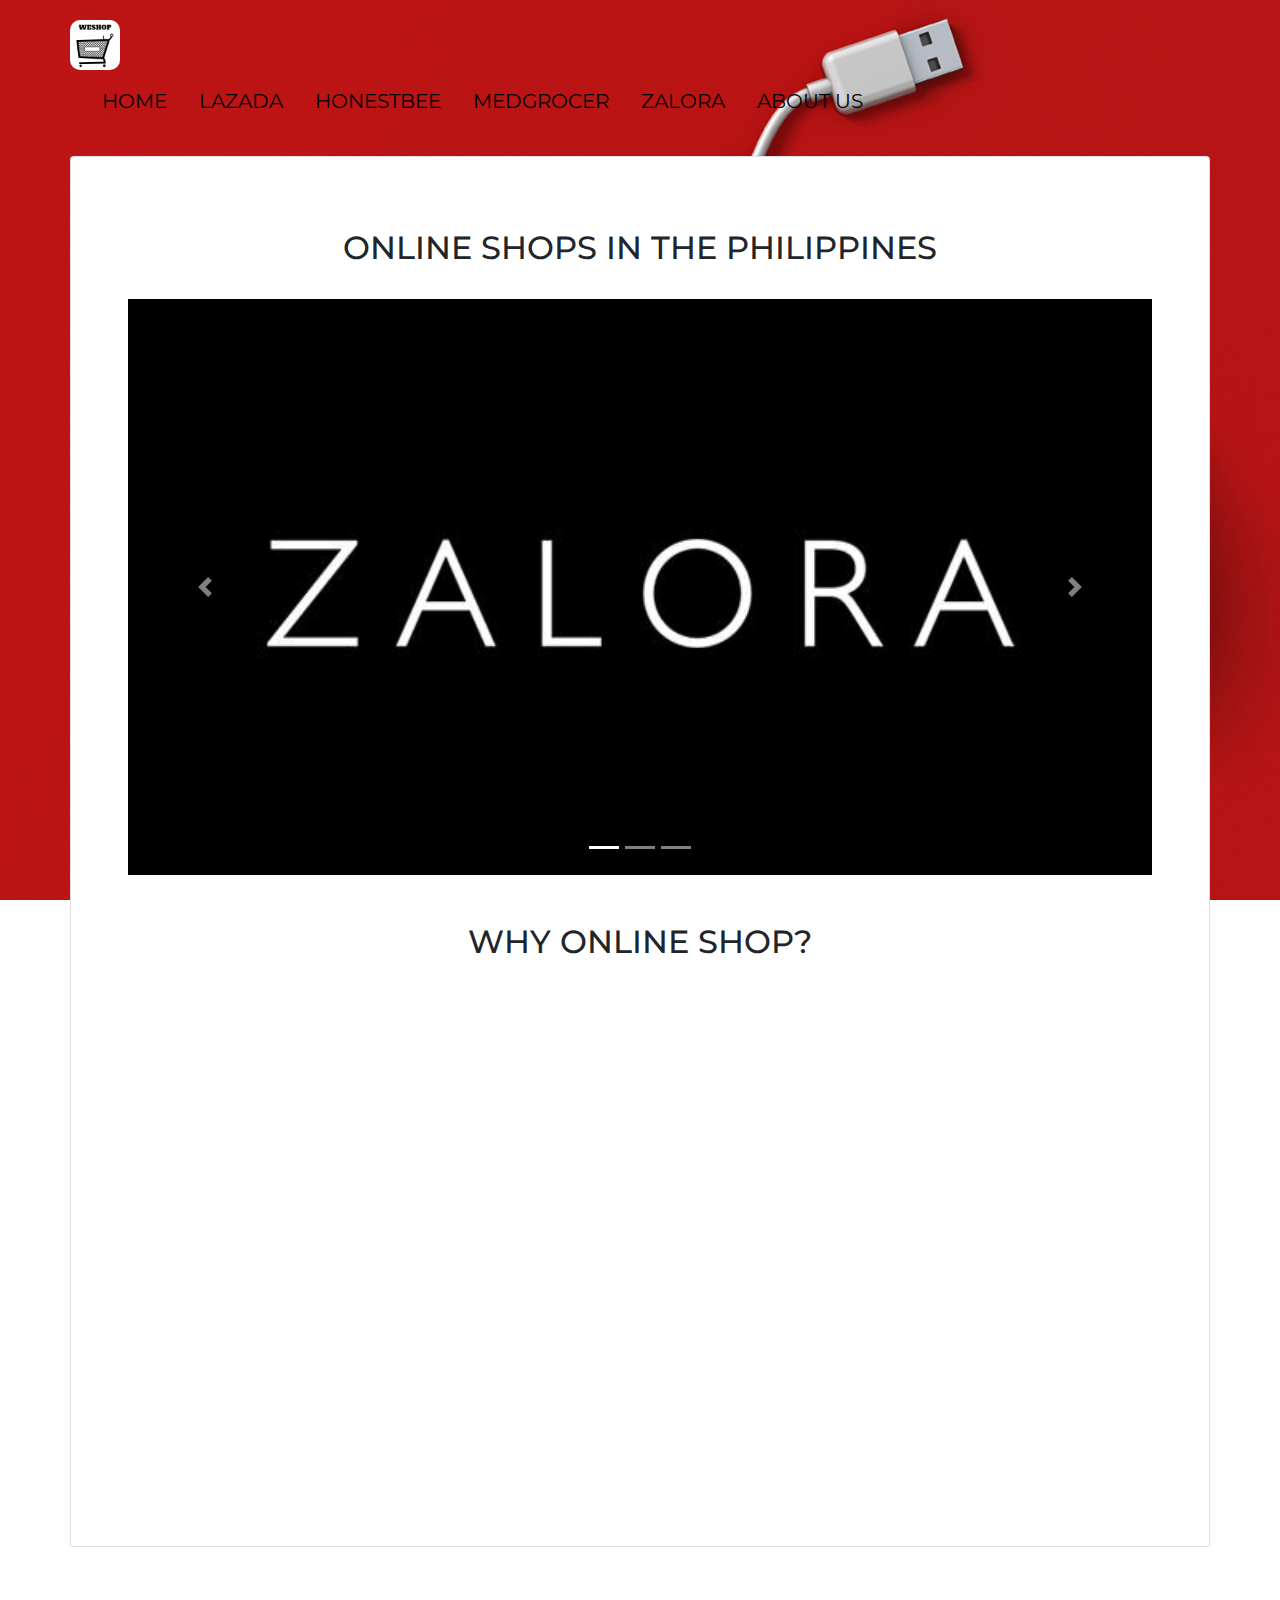
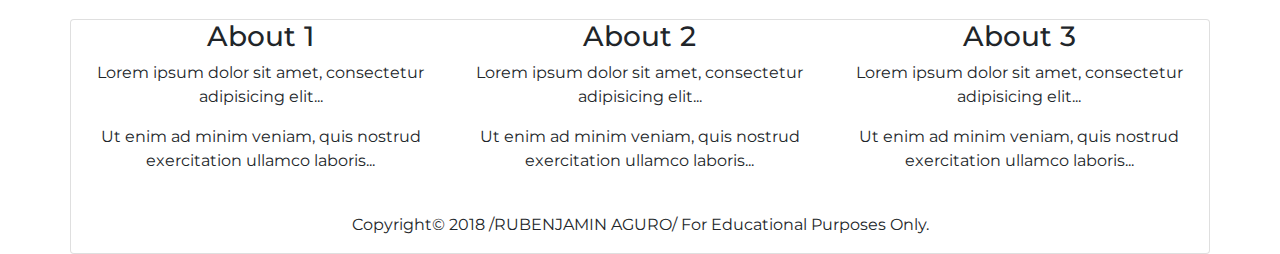
<file: index.html>
<!DOCTYPE html>
<html lang="en">
<head>
	<!-- required meta tags -->
	<meta charset="utf-8">
	<meta name="viewport" content="width=device-width, initial-scale=1.0, maximum-scale=1.0, shrink-to-fit=no">
	<meta hhtp-equiv="X-UA-Compatible" content="IE-Edge">

	<title>Capstone</title>

	<!-- Bootstrap css -->
	<link rel="stylesheet" type="text/css" href="assets/css/bootstrap.min.css">

	<!-- external css -->
	<link rel="stylesheet" type="text/css" href="assets/css/capstone1.css">

	<!-- google fonts -->
	<link rel="stylesheet" href="https://fonts.googleapis.com/css?family=Montserrat">

	<!-- Font Icons -->
	<link rel="stylesheet" href="https://use.fontawesome.com/releases/v5.1.0/css/all.css" integrity="sha384-lKuwvrZot6UHsBSfcMvOkWwlCMgc0TaWr+30HWe3a4ltaBwTZhyTEggF5tJv8tbt" crossorigin="anonymous">
</head>

<body>


	<div class="container px-0">
		<header>
			<!-- <p class="text-center weshop mt-5"><i class="fas fa-shopping-cart"></i> WE SHOP</p> -->
			<a href="index.html"><img src="assets/images/logo.png" alt="logo"></a>
		</header>
		<nav class="navbar navbar-expand-lg navbar-light">
			<button class="navbar-toggler" type="button" data-toggle="collapse" data-target="#navbarNav">
				<span class="navbar-toggler-icon"></span>
			</button>
			<div class="collapse navbar-collapse" id="navbarNav">
				<ul class="navbar-nav mr-auto">
					<li class="nav-item">
						<a class="nav-link nav-text mx-2" id="nav-text" href="index.html">HOME</a>
					</li>
					<li class="nav-item">
						<a class="nav-link nav-text mx-2" id="nav-text" href="lazada.html"><i class="fas fa-mobile-alt"></i> LAZADA</a>
					</li>
					<li class="nav-item">
						<a class="nav-link nav-text mx-2" id="nav-text" href="honestbee.html"><i class="fas fa-utensils"></i> HONESTBEE</a>
					</li>
					<li class="nav-item">
						<a class="nav-link nav-text mx-2" id="nav-text" href="medgrocer.html"><i class="fas fa-prescription-bottle-alt"></i> MEDGROCER</a>
					</li>
					<li class="nav-item">
						<a class="nav-link nav-text mx-2" id="nav-text" href="zalora.html"><i class="fas fa-tshirt"></i> ZALORA</a>
					</li>
					<li class="nav-item">
						<a class="nav-link nav-text mx-2" id="nav-text" href="aboutus.html"> ABOUT US</a>
					</li>
				</ul>

			</div>
		</nav>	<!-- end of nav -->
<br>
		<div class="card">
			<br>
			<br>
			<br>
			<h2 class="text-center">ONLINE SHOPS IN THE PHILIPPINES</h2>
			<br>
			<div id="demo" class="carousel slide" data-ride="carousel">
				<!-- Indicators -->
				<ul class="carousel-indicators">
					<li data-target="#demo" data-slide-to="0" class="active"></li>
					<li data-target="#demo" data-slide-to="1"></li>
					<li data-target="#demo" data-slide-to="2"></li>
				</ul>

				<!-- The slideshow -->
				<div class="carousel-inner">
					<div class="carousel-item active">
						<img class="carousel-picture" src="assets/images/zalora1.jpg" alt="Zalora">
					</div>			  				
					<div class="carousel-item">
						<img class="carousel-picture" src="assets/images/lazada2.jpg" alt="Lazada">
					</div>
					<div class="carousel-item">
						<img class="carousel-picture" src="assets/images/honestbee.png" alt="Honestbee">
					</div>
					<div class="carousel-item">
						<img class="carousel-picture" src="assets/images/medgrocer.jpg" alt="Takatack">
					</div>
				</div>
				<!-- Left and right controls -->
				<a class="carousel-control-prev" href="#demo" data-slide="prev">
					<span class="carousel-control-prev-icon"></span>
				</a>
				<a class="carousel-control-next" href="#demo" data-slide="next">
					<span class="carousel-control-next-icon"></span>
				</a>
			</div> <!-- end of carousel -->		
			<br>
			<br>
			<h2 class="text-center">WHY ONLINE SHOP?</h2>
			<br>
			<iframe width="90%" height="480" src="https://www.youtube.com/embed/gz7Iv0DowJ0" frameborder="0" allow="autoplay; encrypted-media" allowfullscreen></iframe>
			<br>
			<br>
			<br>
		</div>

<br>
<br>
<br>

		<footer class="jumbotron-light card text-center">
			<div class="container">
			  <div class="row">
			    <div class="col-sm-4">
			      <h3 class="align-center">About 1</h3>
			      <p>Lorem ipsum dolor sit amet, consectetur adipisicing elit...</p>
			      <p>Ut enim ad minim veniam, quis nostrud exercitation ullamco laboris...</p>
			    </div>
			    <div class="col-sm-4">
			      <h3 class="align-center">About 2</h3>
			      <p>Lorem ipsum dolor sit amet, consectetur adipisicing elit...</p>
			      <p>Ut enim ad minim veniam, quis nostrud exercitation ullamco laboris...</p>
			    </div>
			    <div class="col-sm-4">
			      <h3 class="align-center">About 3</h3>        
			      <p>Lorem ipsum dolor sit amet, consectetur adipisicing elit...</p>
			      <p>Ut enim ad minim veniam, quis nostrud exercitation ullamco laboris...</p>
			    </div>
			  </div> <!-- end container -->
			  <br>
			  <div class="col-sm-4-offset-4">
			  	<p>Copyright&copy; 2018 /RUBENJAMIN AGURO/ For Educational Purposes Only.</p>
			  </div>
			</div>
			<div>
				
			</div>
		</footer>




	</div>
















































<!-- jquery first, then popper.js, then bootstrap -->
<script src="https://code.jquery.com/jquery-3.3.1.slim.min.js" integrity="sha384-q8i/X+965DzO0rT7abK41JStQIAqVgRVzpbzo5smXKp4YfRvH+8abtTE1Pi6jizo" crossorigin="anonymous"></script>
<script src="https://cdnjs.cloudflare.com/ajax/libs/popper.js/1.14.3/umd/popper.min.js" integrity="sha384-ZMP7rVo3mIykV+2+9J3UJ46jBk0WLaUAdn689aCwoqbBJiSnjAK/l8WvCWPIPm49" crossorigin="anonymous"></script>
<script src="https://stackpath.bootstrapcdn.com/bootstrap/4.1.1/js/bootstrap.min.js" integrity="sha384-smHYKdLADwkXOn1EmN1qk/HfnUcbVRZyYmZ4qpPea6sjB/pTJ0euyQp0Mk8ck+5T" crossorigin="anonymous"></script>

<!-- external bootstrap js -->
<script src="assets/js/bootstrap.min.js"></script>

</body>
</html>
</file>
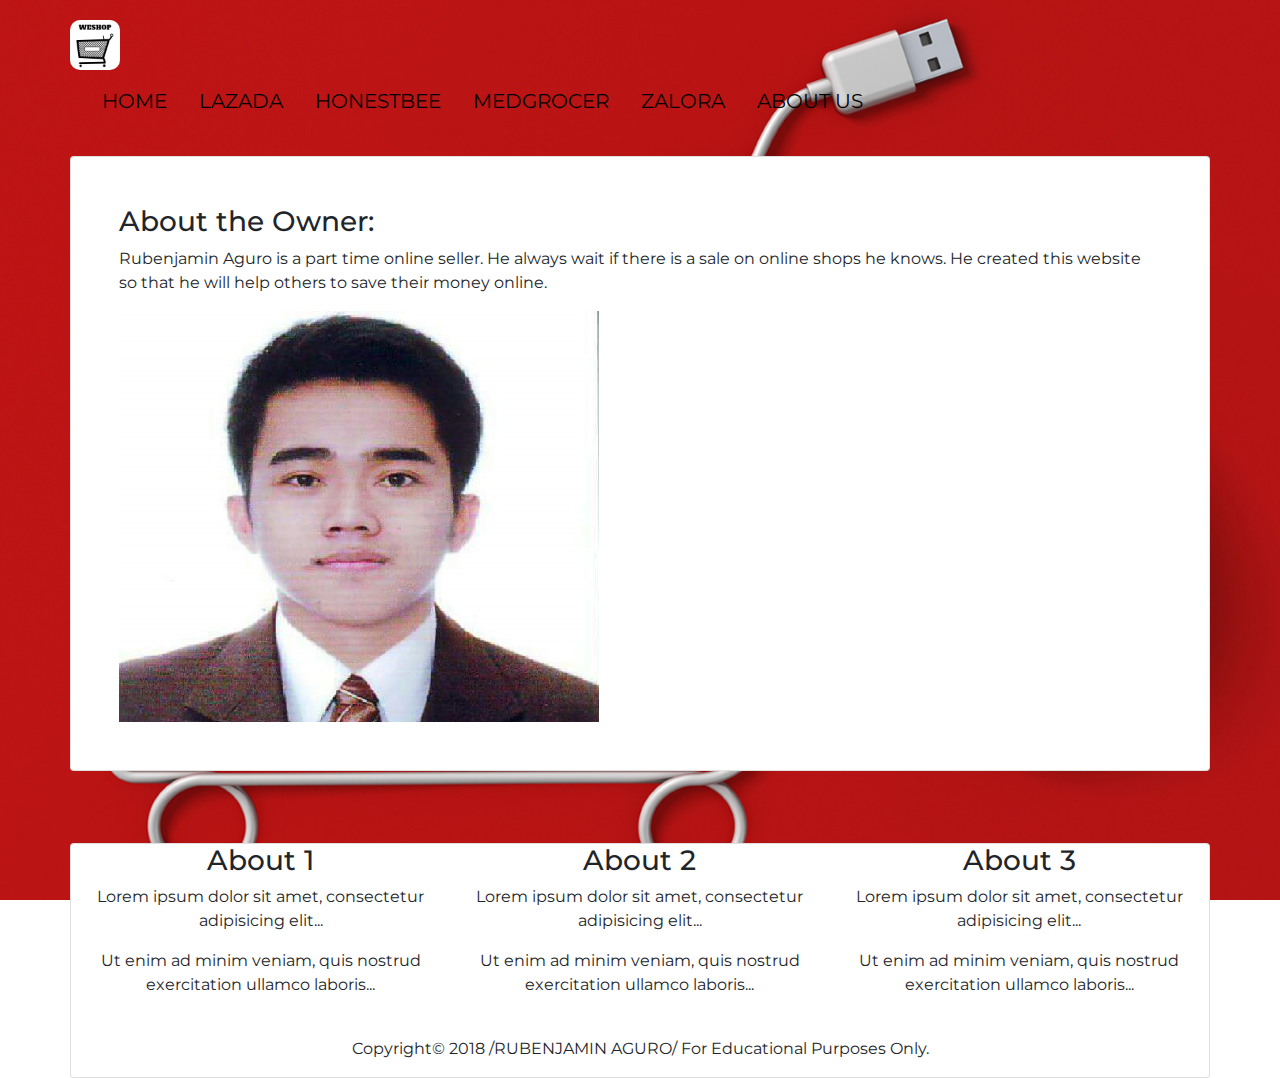
<file: aboutus.html>
<!DOCTYPE html>
<html lang="en">
<head>
	<!-- required meta tags -->
	<meta charset="utf-8">
	<meta name="viewport" content="width=device-width, initial-scale=1.0, maximum-scale=1.0, shrink-to-fit=no">
	<meta hhtp-equiv="X-UA-Compatible" content="IE-Edge">

	<title>Capstone</title>

	<!-- Bootstrap css -->
	<link rel="stylesheet" type="text/css" href="assets/css/bootstrap.min.css">

	<!-- external css -->
	<link rel="stylesheet" type="text/css" href="assets/css/capstone1.css">

	<!-- google fonts -->
	<link rel="stylesheet" href="https://fonts.googleapis.com/css?family=Montserrat">

	<!-- Font Icons -->
	<link rel="stylesheet" href="https://use.fontawesome.com/releases/v5.1.0/css/all.css" integrity="sha384-lKuwvrZot6UHsBSfcMvOkWwlCMgc0TaWr+30HWe3a4ltaBwTZhyTEggF5tJv8tbt" crossorigin="anonymous">
</head>

<body>


	<div class="container px-0">
		<header>
			<!-- <p class="text-center weshop mt-5"><i class="fas fa-shopping-cart"></i> WE SHOP</p> -->
			<a href="capstone1.html"><img src="assets/images/logo.png" alt="logo"></a>
		</header>
		<nav class="navbar navbar-expand-lg navbar-light">
			<button class="navbar-toggler" type="button" data-toggle="collapse" data-target="#navbarNav">
				<span class="navbar-toggler-icon"></span>
			</button>
			<div class="collapse navbar-collapse" id="navbarNav">
				<ul class="navbar-nav mr-auto">
					<li class="nav-item">
						<a class="nav-link nav-text mx-2" id="nav-text" href="capstone1.html">HOME</a>
					</li>
					<li class="nav-item">
						<a class="nav-link nav-text mx-2" id="nav-text" href="lazada.html"><i class="fas fa-mobile-alt"></i> LAZADA</a>
					</li>
					<li class="nav-item">
						<a class="nav-link nav-text mx-2" id="nav-text" href="honestbee.html"><i class="fas fa-utensils"></i> HONESTBEE</a>
					</li>
					<li class="nav-item">
						<a class="nav-link nav-text mx-2" id="nav-text" href="medgrocer.html"><i class="fas fa-prescription-bottle-alt"></i> MEDGROCER</a>
					</li>
					<li class="nav-item">
						<a class="nav-link nav-text mx-2" id="nav-text" href="zalora.html"><i class="fas fa-tshirt"></i> ZALORA</a>
					</li>
					<li class="nav-item">
						<a class="nav-link nav-text mx-2" id="nav-text" href="aboutus.html"> ABOUT US</a>
					</li>
				</ul>

			</div>
		</nav>	<!-- end of nav -->
<br>
		<div class="card">
<br>
<br>	
			<div class="card-content px-5">
				<h3>About the Owner:</h3>
				<p>Rubenjamin Aguro is a part time online seller. He always wait if there is a sale on online shops he knows. He created this website so that he will help others to save their money online.  </p>
				<img src="assets/images/me.png" class="img-fluid me" alt="Responsive image">
				<br>
				<br>
				<br>
			</div>
		</div>

<br>
<br>
<br>

		<footer class="jumbotron-light card text-center">
			<div class="container">
			  <div class="row">
			    <div class="col-sm-4">
			      <h3 class="align-center">About 1</h3>
			      <p>Lorem ipsum dolor sit amet, consectetur adipisicing elit...</p>
			      <p>Ut enim ad minim veniam, quis nostrud exercitation ullamco laboris...</p>
			    </div>
			    <div class="col-sm-4">
			      <h3 class="align-center">About 2</h3>
			      <p>Lorem ipsum dolor sit amet, consectetur adipisicing elit...</p>
			      <p>Ut enim ad minim veniam, quis nostrud exercitation ullamco laboris...</p>
			    </div>
			    <div class="col-sm-4">
			      <h3 class="align-center">About 3</h3>        
			      <p>Lorem ipsum dolor sit amet, consectetur adipisicing elit...</p>
			      <p>Ut enim ad minim veniam, quis nostrud exercitation ullamco laboris...</p>
			    </div>
			  </div> <!-- end container -->
			  <br>
			  <div class="col-sm-4-offset-4">
			  	<p>Copyright&copy; 2018 /RUBENJAMIN AGURO/ For Educational Purposes Only.</p>
			  </div>
			</div>
			<div>
				
			</div>
		</footer>



	</div>
















































<!-- jquery first, then popper.js, then bootstrap -->
<script src="https://code.jquery.com/jquery-3.3.1.slim.min.js" integrity="sha384-q8i/X+965DzO0rT7abK41JStQIAqVgRVzpbzo5smXKp4YfRvH+8abtTE1Pi6jizo" crossorigin="anonymous"></script>
<script src="https://cdnjs.cloudflare.com/ajax/libs/popper.js/1.14.3/umd/popper.min.js" integrity="sha384-ZMP7rVo3mIykV+2+9J3UJ46jBk0WLaUAdn689aCwoqbBJiSnjAK/l8WvCWPIPm49" crossorigin="anonymous"></script>
<script src="https://stackpath.bootstrapcdn.com/bootstrap/4.1.1/js/bootstrap.min.js" integrity="sha384-smHYKdLADwkXOn1EmN1qk/HfnUcbVRZyYmZ4qpPea6sjB/pTJ0euyQp0Mk8ck+5T" crossorigin="anonymous"></script>

<!-- external bootstrap js -->
<script src="assets/js/bootstrap.min.js"></script>

</body>
</html>
</file>
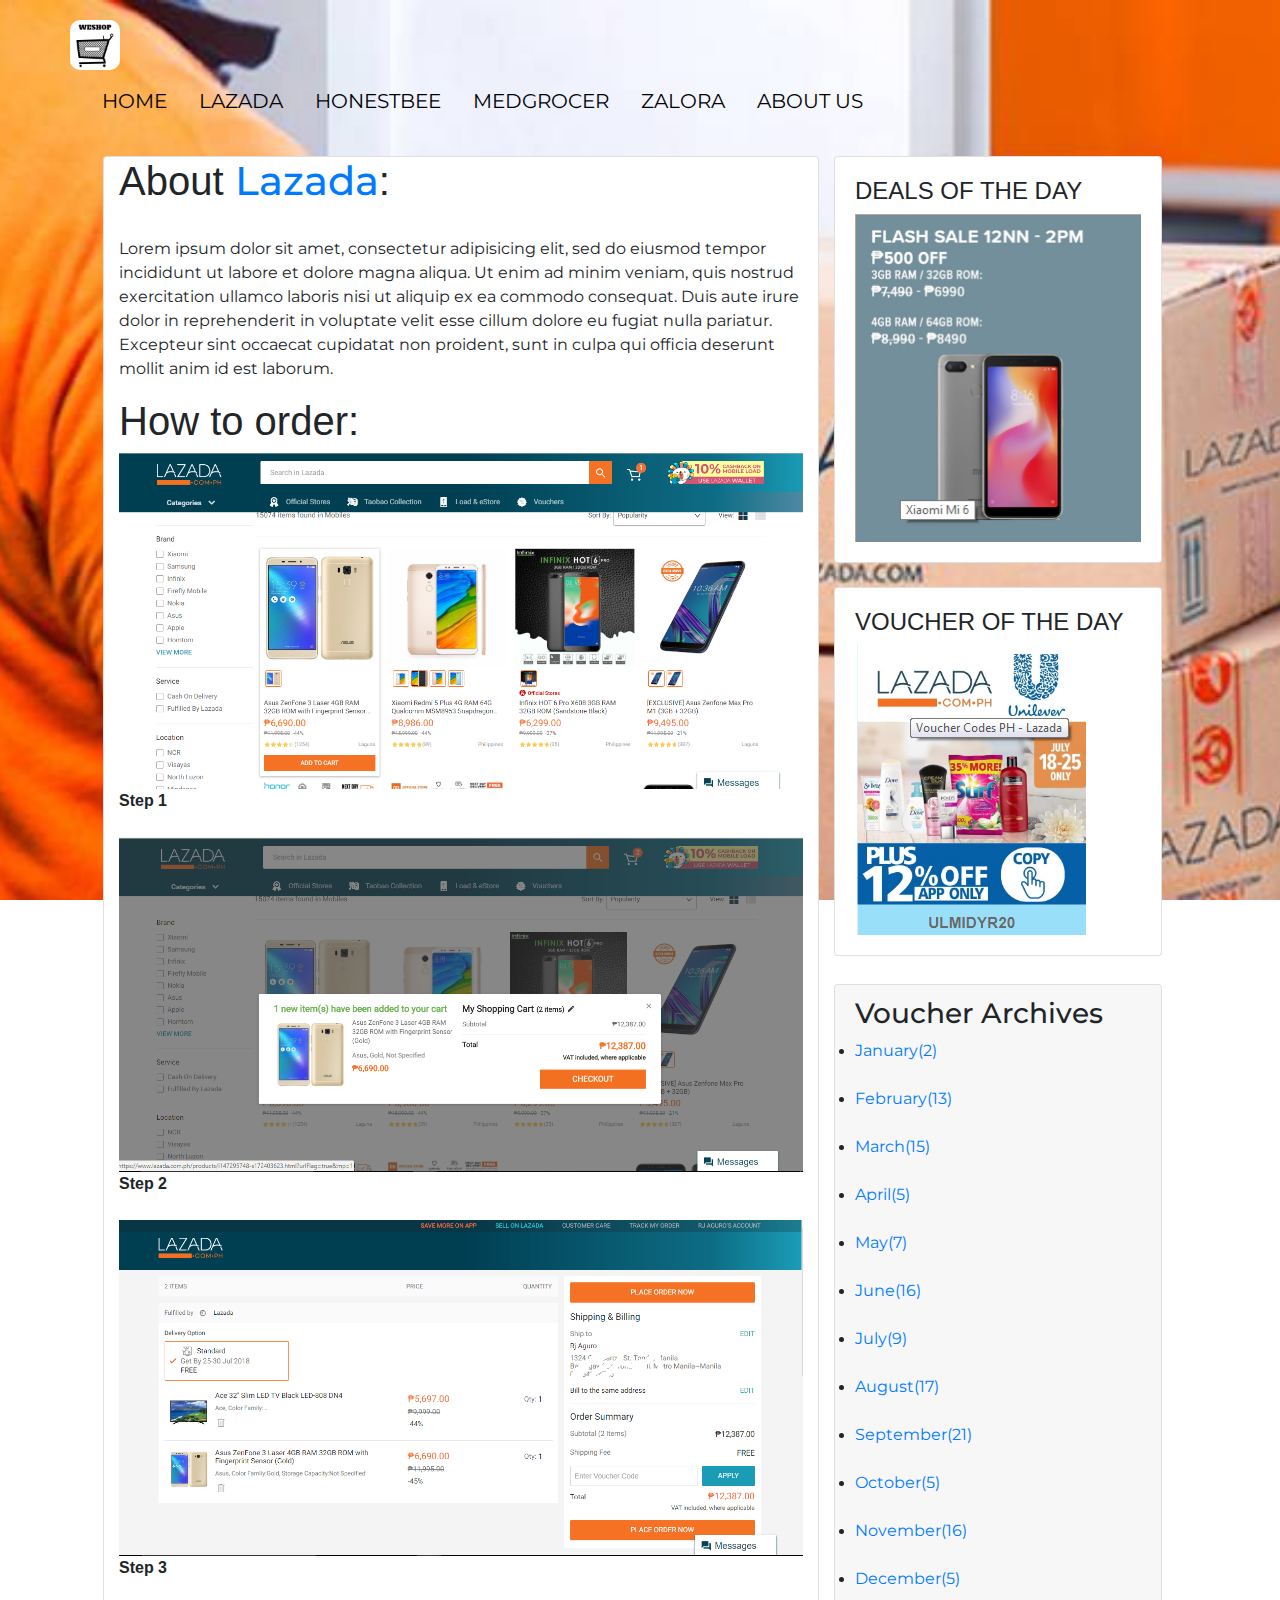
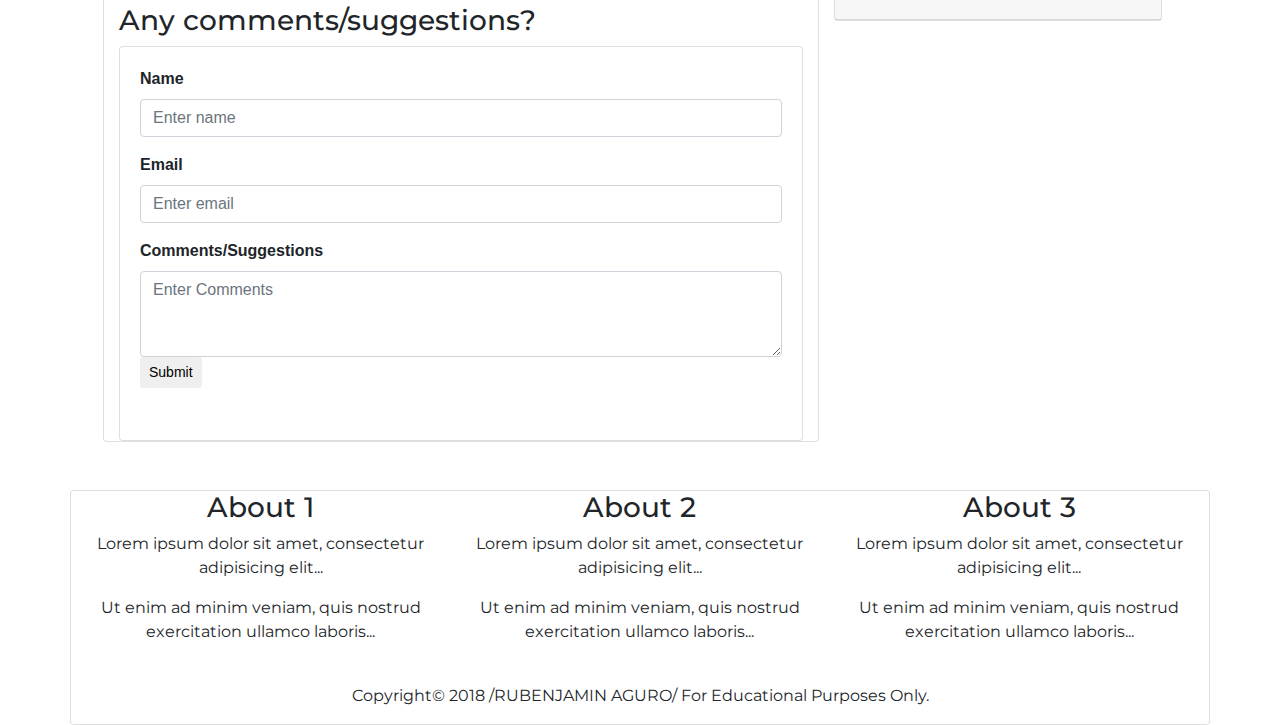
<file: lazada.html>
<!DOCTYPE html>
<html lang="en">
<head>
	<!-- required meta tags -->
	<meta charset="utf-8">
	<meta name="viewport" content="width=device-width, initial-scale=1.0, maximum-scale=1.0, shrink-to-fit=no">
	<meta hhtp-equiv="X-UA-Compatible" content="IE-Edge">

	<title>Lazada</title>

	<!-- Bootstrap css -->
	<link rel="stylesheet" type="text/css" href="assets/css/bootstrap.min.css">

	<!-- external css -->
	<link rel="stylesheet" type="text/css" href="assets/css/lazada.css">

	<!-- google fonts -->
	<link rel="stylesheet" href="https://fonts.googleapis.com/css?family=Montserrat">

	<!-- Font Icons -->
	<link rel="stylesheet" href="https://use.fontawesome.com/releases/v5.1.0/css/all.css" integrity="sha384-lKuwvrZot6UHsBSfcMvOkWwlCMgc0TaWr+30HWe3a4ltaBwTZhyTEggF5tJv8tbt" crossorigin="anonymous">
</head>

<body>


	<div class="container px-0">
		<header>
			<!-- <p class="text-center weshop mt-5"><i class="fas fa-shopping-cart"></i> WE SHOP</p> -->
			<a href="capstone1.html"><img src="assets/images/logo.png" alt="logo"></a>
		</header>
		<nav class="navbar navbar-expand-lg navbar-light">
			<button class="navbar-toggler" type="button" data-toggle="collapse" data-target="#navbarNav">
				<span class="navbar-toggler-icon"></span>
			</button>
			<div class="collapse navbar-collapse" id="navbarNav">
				<ul class="navbar-nav mr-auto">
					<li class="nav-item">
						<a class="nav-link nav-text mx-2" id="nav-text" href="capstone1.html">HOME</a>
					</li>
					<li class="nav-item">
						<a class="nav-link nav-text mx-2" id="nav-text" href="lazada.html"><i class="fas fa-mobile-alt"></i> LAZADA</a>
					</li>
					<li class="nav-item">
						<a class="nav-link nav-text mx-2" id="nav-text" href="honestbee.html"><i class="fas fa-utensils"></i> HONESTBEE</a>
					</li>
					<li class="nav-item">
						<a class="nav-link nav-text mx-2" id="nav-text" href="medgrocer.html"><i class="fas fa-prescription-bottle-alt"></i> MEDGROCER</a>
					</li>
					<li class="nav-item">
						<a class="nav-link nav-text mx-2" id="nav-text" href="zalora.html"><i class="fas fa-tshirt"></i> ZALORA</a>
					</li>
					<li class="nav-item">
						<a class="nav-link nav-text mx-2" id="nav-text" href="aboutus.html"> ABOUT US</a>
					</li>
				</ul>

			</div>
		</nav>	<!-- end of nav -->
<br>
		<div class="row px-5">
			<div class=" card col-sm-8">
				<h1>About <a href="https://lazada.com.ph" target="_blank">Lazada</a>:</h1>
				<br>	
				<p>Lorem ipsum dolor sit amet, consectetur adipisicing elit, sed do eiusmod
				tempor incididunt ut labore et dolore magna aliqua. Ut enim ad minim veniam,
				quis nostrud exercitation ullamco laboris nisi ut aliquip ex ea commodo
				consequat. Duis aute irure dolor in reprehenderit in voluptate velit esse
				cillum dolore eu fugiat nulla pariatur. Excepteur sint occaecat cupidatat non
				proident, sunt in culpa qui officia deserunt mollit anim id est laborum.	</p>
				<h1>How to order:</h1>
				<img src="assets/images/laz1.png" class="img-fluid" alt="Responsive image">		
				<figcaption><strong>Step 1</strong></figcaption>
				<br>	
				<img src="assets/images/laz2.png" class="img-fluid" alt="Responsive image">		
				<figcaption><strong>Step 2</strong></figcaption>
				<br>	
				<img src="assets/images/laz3.png" class="img-fluid" alt="Responsive image">		
				<figcaption><strong>Step 3</strong></figcaption>
				<br>	
				<h3>Any comments/suggestions?</h3>
				<div class="card">

				<form class="card-body">
					<div class="form-group">
						<label for="name"><strong>Name</strong></label>
						<input type="text" class="form-control" placeholder="Enter name">
					</div>
					
					<div class="form-group">
						<label for="email"><strong>Email</strong></label>
						<input type="email" class="form-control" id="exampleInputEmail1" aria-describedby="emailHelp" placeholder="Enter email">
					</div>				  

					<div class="form-group">
						<label for="text-area"><strong>Comments/Suggestions</strong></label>
						<textarea class="form-control" id="text-area" rows="3" placeholder="Enter Comments"></textarea>
		  			<button class="btn btn-outline-default btn-sm mb-3">Submit</button>
					</div>

				</form>
			</div> <!-- end card -->
				

		</div> <!-- end col-8 -->

			<div class="col-sm-4">
				<div class="card">
	  				<div class="card-body">	
		  				<h4>DEALS OF THE DAY</h4>	
	  					<img src="assets/images/lazdeal.png" class="img-fluid" alt="Responsive image">		
	  				</div>
  				</div>	
  				<br>	
  				<div class="card">
  					<div class="card-body">	
		  				<h4>VOUCHER OF THE DAY</h4>	
		  				<img src="assets/images/lazvouch.png" class="img-fluid" alt="Responsive image">		
  					</div>
  				</div>
				<br>	
				<div class="card mt-1">
					<div class="card-header">
						<h3> Voucher Archives</h3>
						<ul>
							<li><a href="#">January(2)</a></li>
							<br>	
							<li><a href="#">February(13)</a></li>
							<br>	
							<li><a href="#">March(15)</a></li>
							<br>	
							<li><a href="#">April(5)</a></li>
							<br>	
							<li><a href="#">May(7)</a></li>
							<br>	
							<li><a href="#">June(16)</a></li>
							<br>	
							<li><a href="#">July(9)</a></li>
							<br>	
							<li><a href="#">August(17)</a></li>
							<br>	
							<li><a href="#">September(21)</a></li>
							<br>	
							<li><a href="#">October(5)</a></li>
							<br>	
							<li><a href="#">November(16)</a></li>
							<br>	
							<li><a href="#">December(5)</a></li>
						</ul>
					</div>
					
				</div>	
			</div>
			</div>

<br>
<br>

		<footer class="jumbotron-light card text-center">
			<div class="container">
			  <div class="row">
			    <div class="col-sm-4">
			      <h3 class="align-center">About 1</h3>
			      <p>Lorem ipsum dolor sit amet, consectetur adipisicing elit...</p>
			      <p>Ut enim ad minim veniam, quis nostrud exercitation ullamco laboris...</p>
			    </div>
			    <div class="col-sm-4">
			      <h3 class="align-center">About 2</h3>
			      <p>Lorem ipsum dolor sit amet, consectetur adipisicing elit...</p>
			      <p>Ut enim ad minim veniam, quis nostrud exercitation ullamco laboris...</p>
			    </div>
			    <div class="col-sm-4">
			      <h3 class="align-center">About 3</h3>        
			      <p>Lorem ipsum dolor sit amet, consectetur adipisicing elit...</p>
			      <p>Ut enim ad minim veniam, quis nostrud exercitation ullamco laboris...</p>
			    </div>
			  </div> <!-- end container -->
			  <br>
			  <div class="col-sm-4-offset-4">
			  	<p>Copyright&copy; 2018 /RUBENJAMIN AGURO/ For Educational Purposes Only.</p>
			  </div>
			</div>
			<div>
				
			</div>
		</footer>




	</div>
















































<!-- jquery first, then popper.js, then bootstrap -->
<script src="https://code.jquery.com/jquery-3.3.1.slim.min.js" integrity="sha384-q8i/X+965DzO0rT7abK41JStQIAqVgRVzpbzo5smXKp4YfRvH+8abtTE1Pi6jizo" crossorigin="anonymous"></script>
<script src="https://cdnjs.cloudflare.com/ajax/libs/popper.js/1.14.3/umd/popper.min.js" integrity="sha384-ZMP7rVo3mIykV+2+9J3UJ46jBk0WLaUAdn689aCwoqbBJiSnjAK/l8WvCWPIPm49" crossorigin="anonymous"></script>
<script src="https://stackpath.bootstrapcdn.com/bootstrap/4.1.1/js/bootstrap.min.js" integrity="sha384-smHYKdLADwkXOn1EmN1qk/HfnUcbVRZyYmZ4qpPea6sjB/pTJ0euyQp0Mk8ck+5T" crossorigin="anonymous"></script>

<!-- external bootstrap js -->
<script src="assets/js/bootstrap.min.js"></script>

</body>
</html>
</file>
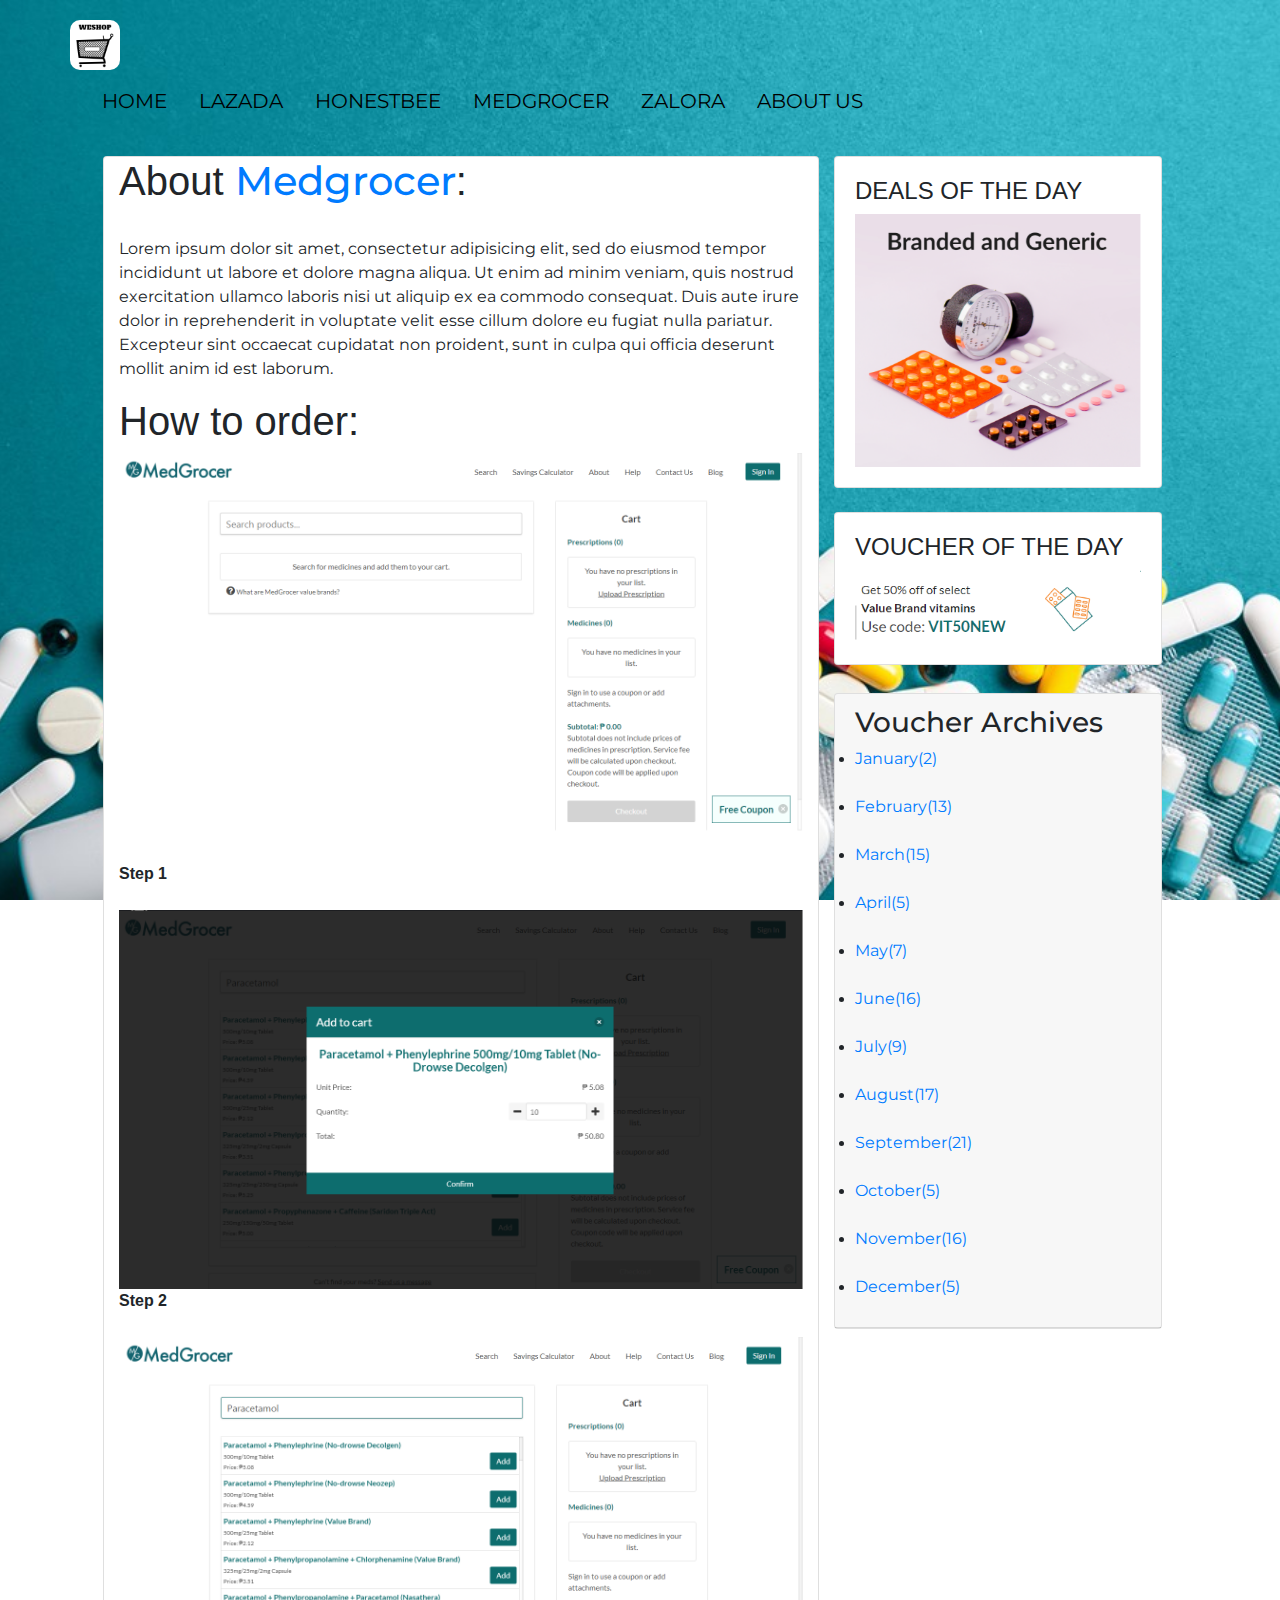
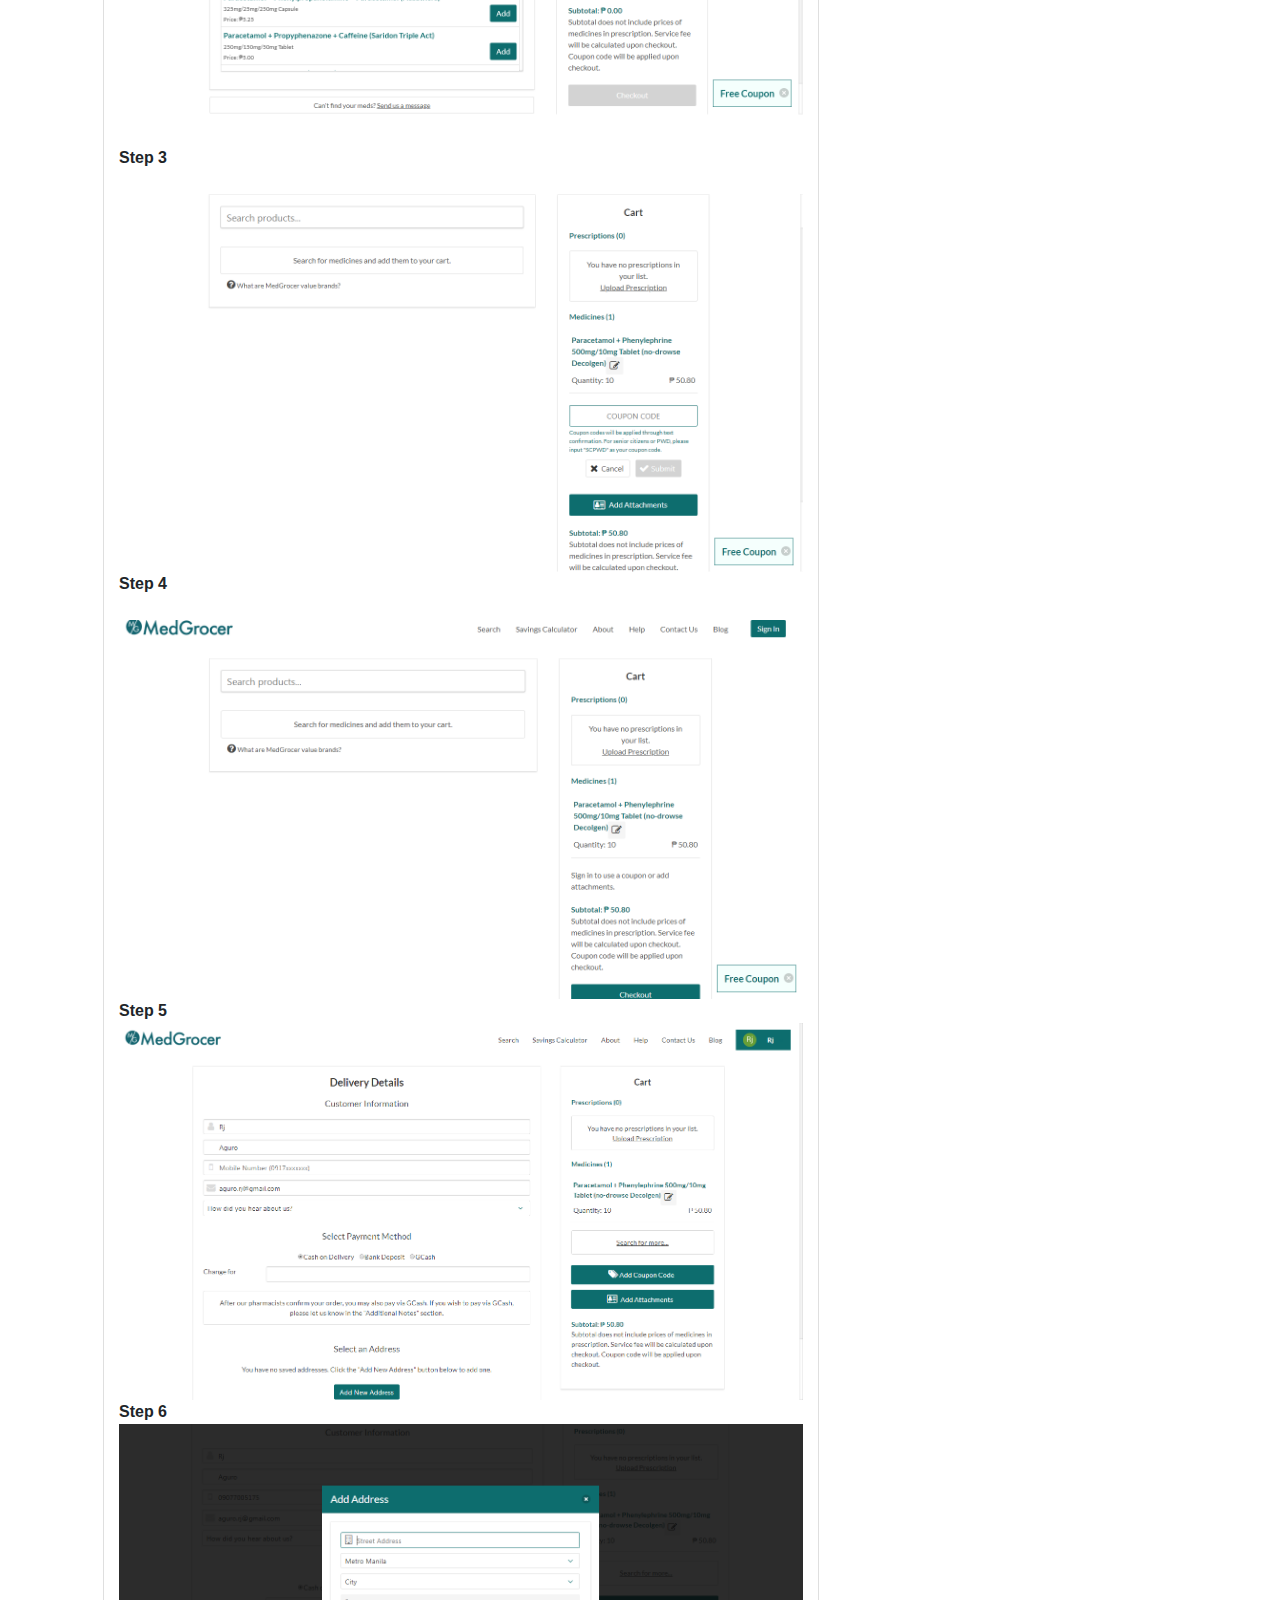
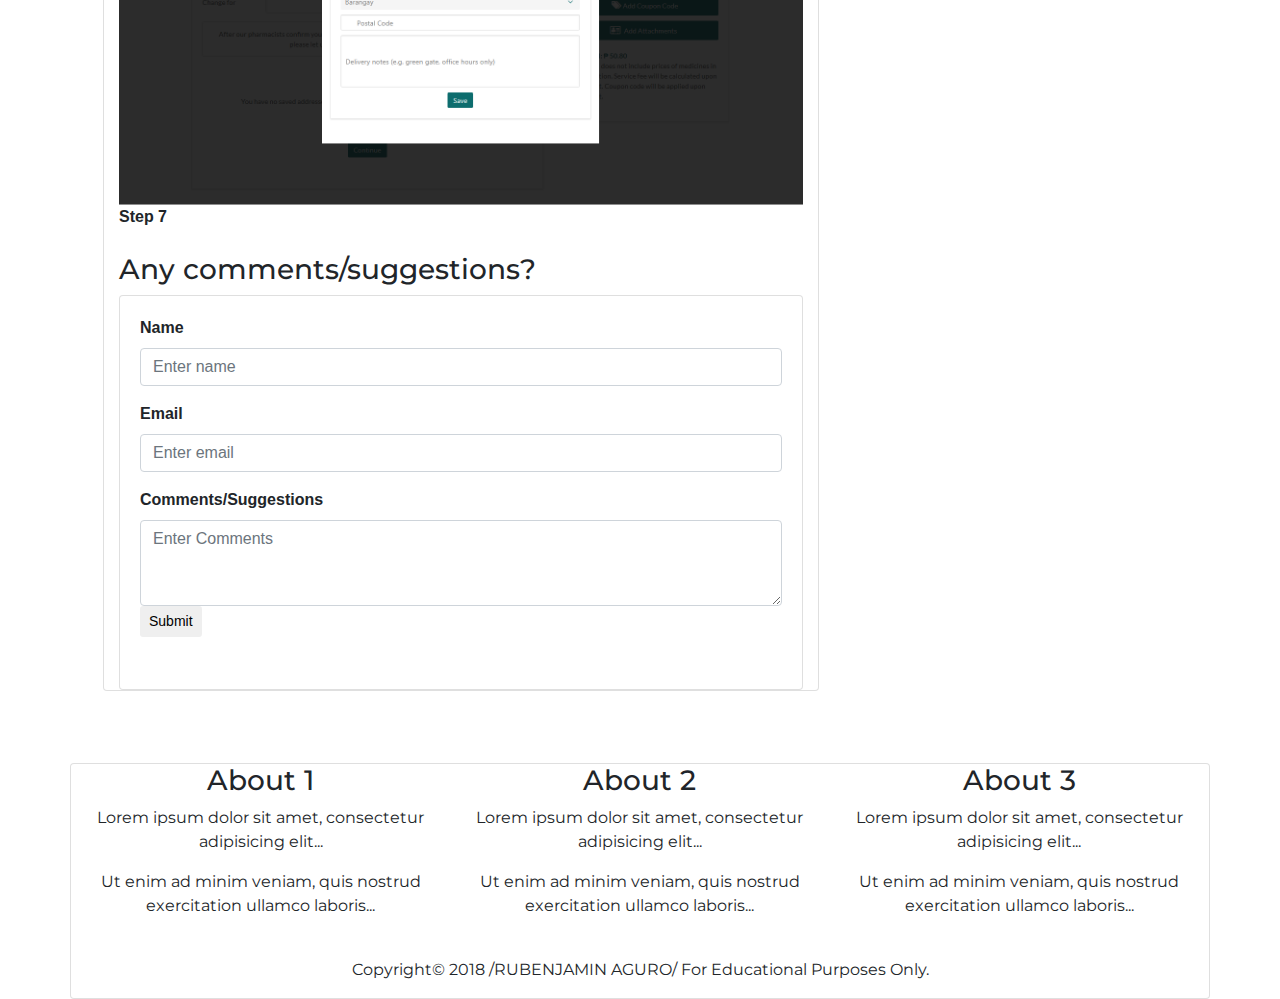
<file: medgrocer.html>
<!DOCTYPE html>
<html lang="en">
<head>
	<!-- required meta tags -->
	<meta charset="utf-8">
	<meta name="viewport" content="width=device-width, initial-scale=1.0, maximum-scale=1.0, shrink-to-fit=no">
	<meta hhtp-equiv="X-UA-Compatible" content="IE-Edge">

	<title>Medgrocer</title>

	<!-- Bootstrap css -->
	<link rel="stylesheet" type="text/css" href="assets/css/bootstrap.min.css">

	<!-- external css -->
	<link rel="stylesheet" type="text/css" href="assets/css/medgrocer.css">

	<!-- google fonts -->
	<link rel="stylesheet" href="https://fonts.googleapis.com/css?family=Montserrat">

	<!-- Font Icons -->
	<link rel="stylesheet" href="https://use.fontawesome.com/releases/v5.1.0/css/all.css" integrity="sha384-lKuwvrZot6UHsBSfcMvOkWwlCMgc0TaWr+30HWe3a4ltaBwTZhyTEggF5tJv8tbt" crossorigin="anonymous">
</head>

<body>


	<div class="container px-0">
		<header>
			<!-- <p class="text-center weshop mt-5"><i class="fas fa-shopping-cart"></i> WE SHOP</p> -->
			<a href="weshop3.html"><img src="assets/images/logo.png" alt="logo"></a>
		</header>
		<nav class="navbar navbar-expand-lg navbar-light">
			<button class="navbar-toggler" type="button" data-toggle="collapse" data-target="#navbarNav">
				<span class="navbar-toggler-icon"></span>
			</button>
			<div class="collapse navbar-collapse" id="navbarNav">
				<ul class="navbar-nav mr-auto">
					<li class="nav-item">
						<a class="nav-link nav-text mx-2" id="nav-text" href="capstone1.html">HOME</a>
					</li>
					<li class="nav-item">
						<a class="nav-link nav-text mx-2" id="nav-text" href="lazada.html"><i class="fas fa-mobile-alt"></i> LAZADA</a>
					</li>
					<li class="nav-item">
						<a class="nav-link nav-text mx-2" id="nav-text" href="honestbee.html"><i class="fas fa-utensils"></i> HONESTBEE</a>
					</li>
					<li class="nav-item">
						<a class="nav-link nav-text mx-2" id="nav-text" href="medgrocer.html"><i class="fas fa-prescription-bottle-alt"></i> MEDGROCER</a>
					</li>
					<li class="nav-item">
						<a class="nav-link nav-text mx-2" id="nav-text" href="zalora.html"><i class="fas fa-tshirt"></i> ZALORA</a>
					</li>
					<li class="nav-item">
						<a class="nav-link nav-text mx-2" id="nav-text" href="aboutus.html"> ABOUT US</a>
					</li>
				</ul>

			</div>
		</nav>	<!-- end of nav -->
<br>
		<div class="row px-5">
			<div class=" card col-sm-8">
				<h1>About <a href="https://medgrocer.com.ph" target="_blank">Medgrocer</a>:</h1>
				<br>	
				<p>Lorem ipsum dolor sit amet, consectetur adipisicing elit, sed do eiusmod
				tempor incididunt ut labore et dolore magna aliqua. Ut enim ad minim veniam,
				quis nostrud exercitation ullamco laboris nisi ut aliquip ex ea commodo
				consequat. Duis aute irure dolor in reprehenderit in voluptate velit esse
				cillum dolore eu fugiat nulla pariatur. Excepteur sint occaecat cupidatat non
				proident, sunt in culpa qui officia deserunt mollit anim id est laborum.	</p>
				<h1>How to order:</h1>
				<img src="assets/images/med1.png" class="img-fluid" alt="Responsive image">		
				<figcaption><strong>Step 1</strong></figcaption>
				<br>	
				<img src="assets/images/med2.png" class="img-fluid" alt="Responsive image">		
				<figcaption><strong>Step 2</strong></figcaption>
				<br>	
				<img src="assets/images/med3.png" class="img-fluid" alt="Responsive image">		
				<figcaption><strong>Step 3</strong></figcaption>
				<br>	
				<img src="assets/images/med4.png" class="img-fluid" alt="Responsive image">		
				<figcaption><strong>Step 4</strong></figcaption>
				<br>	
				<img src="assets/images/med5.png" class="img-fluid" alt="Responsive image">		
				<figcaption><strong>Step 5</strong></figcaption>

				<img src="assets/images/med6.png" class="img-fluid" alt="Responsive image">		
				<figcaption><strong>Step 6</strong></figcaption>

				<img src="assets/images/med7.png" class="img-fluid" alt="Responsive image">		
				<figcaption><strong>Step 7</strong></figcaption>
				<br>	
				<h3>Any comments/suggestions?</h3>
				<div class="card">

				<form class="card-body">
					<div class="form-group">
						<label for="name"><strong>Name</strong></label>
						<input type="text" class="form-control" placeholder="Enter name">
					</div>
					
					<div class="form-group">
						<label for="email"><strong>Email</strong></label>
						<input type="email" class="form-control" id="exampleInputEmail1" aria-describedby="emailHelp" placeholder="Enter email">
					</div>				  

					<div class="form-group">
						<label for="text-area"><strong>Comments/Suggestions</strong></label>
						<textarea class="form-control" id="text-area" rows="3" placeholder="Enter Comments"></textarea>
		  			<button class="btn btn-outline-default btn-sm mb-3">Submit</button>
					</div>

				</form>
			</div> <!-- end card -->
				

		</div> <!-- end col-8 -->

			<div class="col-sm-4">
				<div class="card">
	  				<div class="card-body">	
		  				<h4>DEALS OF THE DAY</h4>	
	  					<img src="assets/images/meddeal.png" class="img-fluid" alt="Responsive image">		
	  				</div>
  				</div>	
  				<br>	
  				<div class="card">
  					<div class="card-body">	
		  				<h4>VOUCHER OF THE DAY</h4>	
		  				<img src="assets/images/medvouch.png" class="img-fluid" alt="Responsive image">		
  					</div>
  				</div>
				<br>	
				<div class="card mt-1">
					<div class="card-header">
						<h3> Voucher Archives</h3>
						<ul>
							<li><a href="#">January(2)</a></li>
							<br>	
							<li><a href="#">February(13)</a></li>
							<br>	
							<li><a href="#">March(15)</a></li>
							<br>	
							<li><a href="#">April(5)</a></li>
							<br>	
							<li><a href="#">May(7)</a></li>
							<br>	
							<li><a href="#">June(16)</a></li>
							<br>	
							<li><a href="#">July(9)</a></li>
							<br>	
							<li><a href="#">August(17)</a></li>
							<br>	
							<li><a href="#">September(21)</a></li>
							<br>	
							<li><a href="#">October(5)</a></li>
							<br>	
							<li><a href="#">November(16)</a></li>
							<br>	
							<li><a href="#">December(5)</a></li>
						</ul>
					</div>
					
				</div>	
			</div>
			</div>

<br>
<br>
<br>

		<footer class="jumbotron-light card text-center">
			<div class="container">
			  <div class="row">
			    <div class="col-sm-4">
			      <h3 class="align-center">About 1</h3>
			      <p>Lorem ipsum dolor sit amet, consectetur adipisicing elit...</p>
			      <p>Ut enim ad minim veniam, quis nostrud exercitation ullamco laboris...</p>
			    </div>
			    <div class="col-sm-4">
			      <h3 class="align-center">About 2</h3>
			      <p>Lorem ipsum dolor sit amet, consectetur adipisicing elit...</p>
			      <p>Ut enim ad minim veniam, quis nostrud exercitation ullamco laboris...</p>
			    </div>
			    <div class="col-sm-4">
			      <h3 class="align-center">About 3</h3>        
			      <p>Lorem ipsum dolor sit amet, consectetur adipisicing elit...</p>
			      <p>Ut enim ad minim veniam, quis nostrud exercitation ullamco laboris...</p>
			    </div>
			  </div> <!-- end container -->
			  <br>
			  <div class="col-sm-4-offset-4">
			  	<p>Copyright&copy; 2018 /RUBENJAMIN AGURO/ For Educational Purposes Only.</p>
			  </div>
			</div>
			<div>
				
			</div>
		</footer>




	</div>
















































<!-- jquery first, then popper.js, then bootstrap -->
<script src="https://code.jquery.com/jquery-3.3.1.slim.min.js" integrity="sha384-q8i/X+965DzO0rT7abK41JStQIAqVgRVzpbzo5smXKp4YfRvH+8abtTE1Pi6jizo" crossorigin="anonymous"></script>
<script src="https://cdnjs.cloudflare.com/ajax/libs/popper.js/1.14.3/umd/popper.min.js" integrity="sha384-ZMP7rVo3mIykV+2+9J3UJ46jBk0WLaUAdn689aCwoqbBJiSnjAK/l8WvCWPIPm49" crossorigin="anonymous"></script>
<script src="https://stackpath.bootstrapcdn.com/bootstrap/4.1.1/js/bootstrap.min.js" integrity="sha384-smHYKdLADwkXOn1EmN1qk/HfnUcbVRZyYmZ4qpPea6sjB/pTJ0euyQp0Mk8ck+5T" crossorigin="anonymous"></script>

<!-- external bootstrap js -->
<script src="assets/js/bootstrap.min.js"></script>

</body>
</html>
</file>
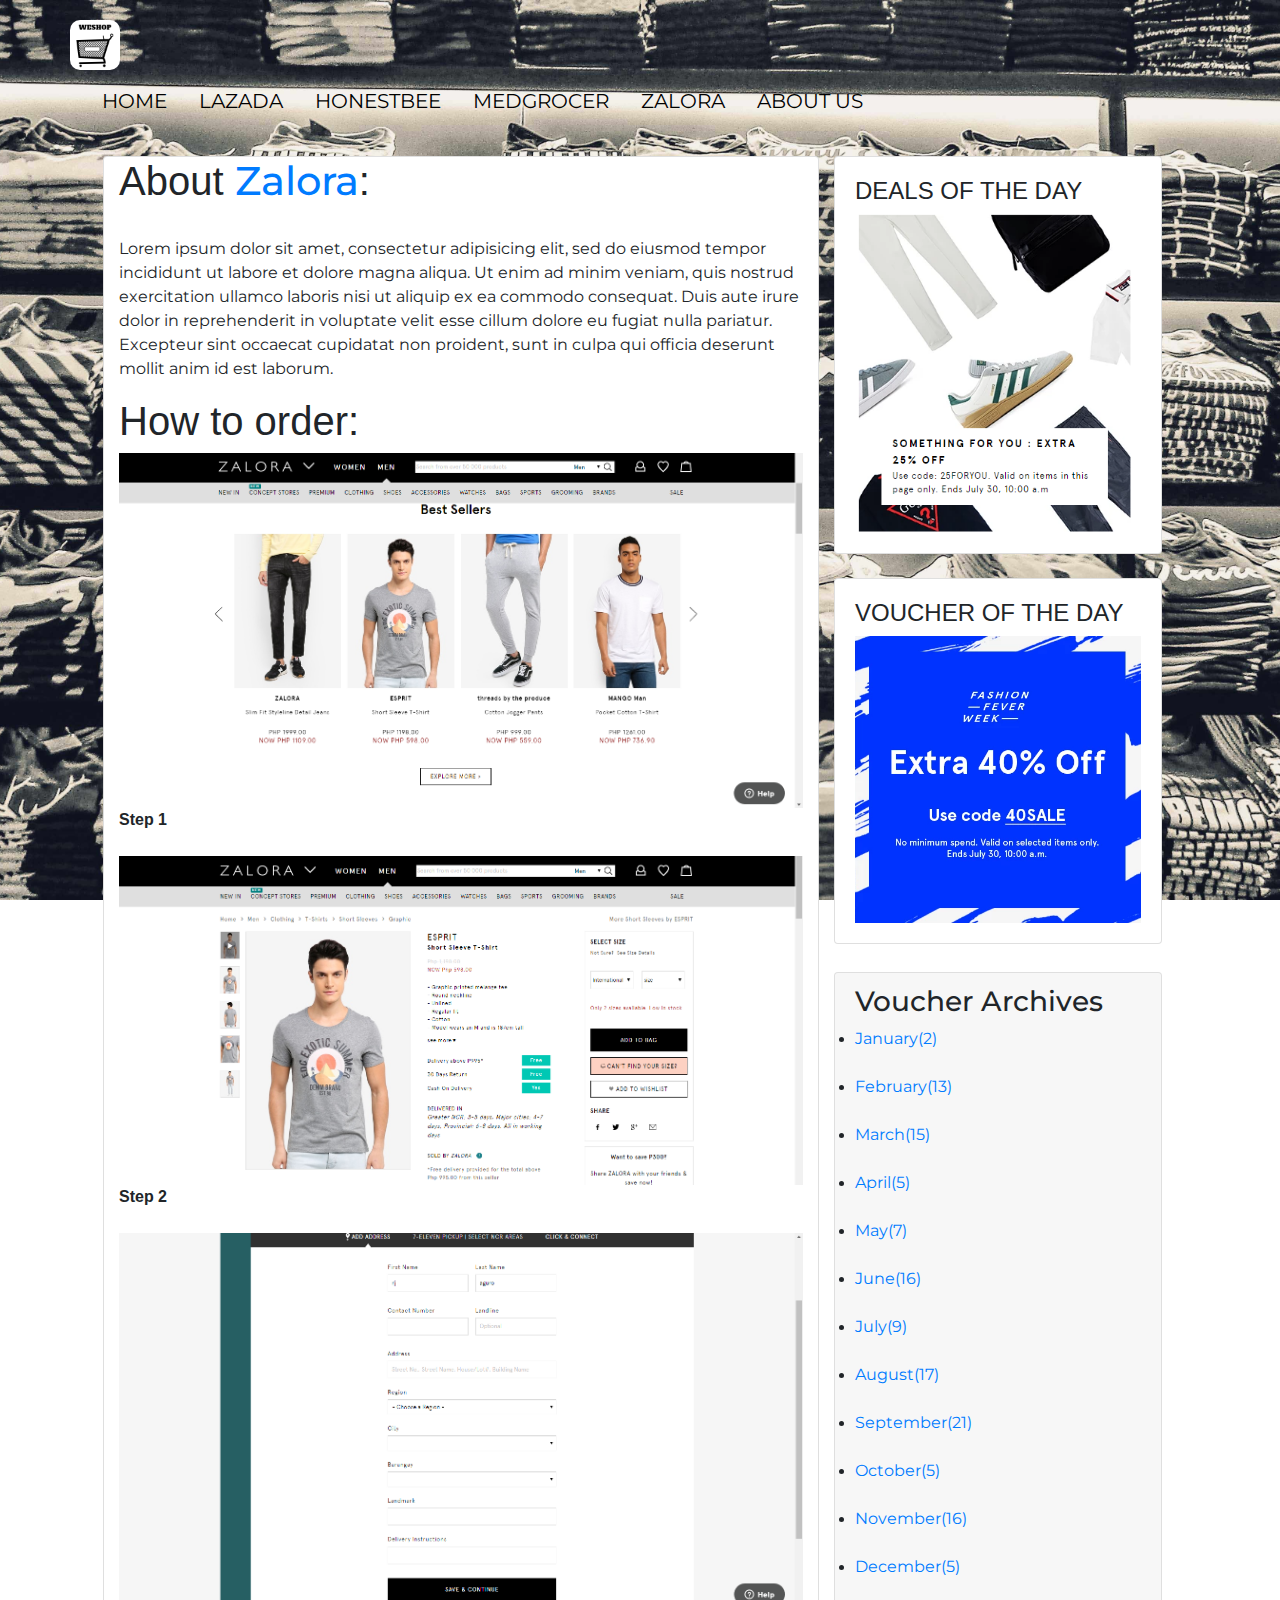
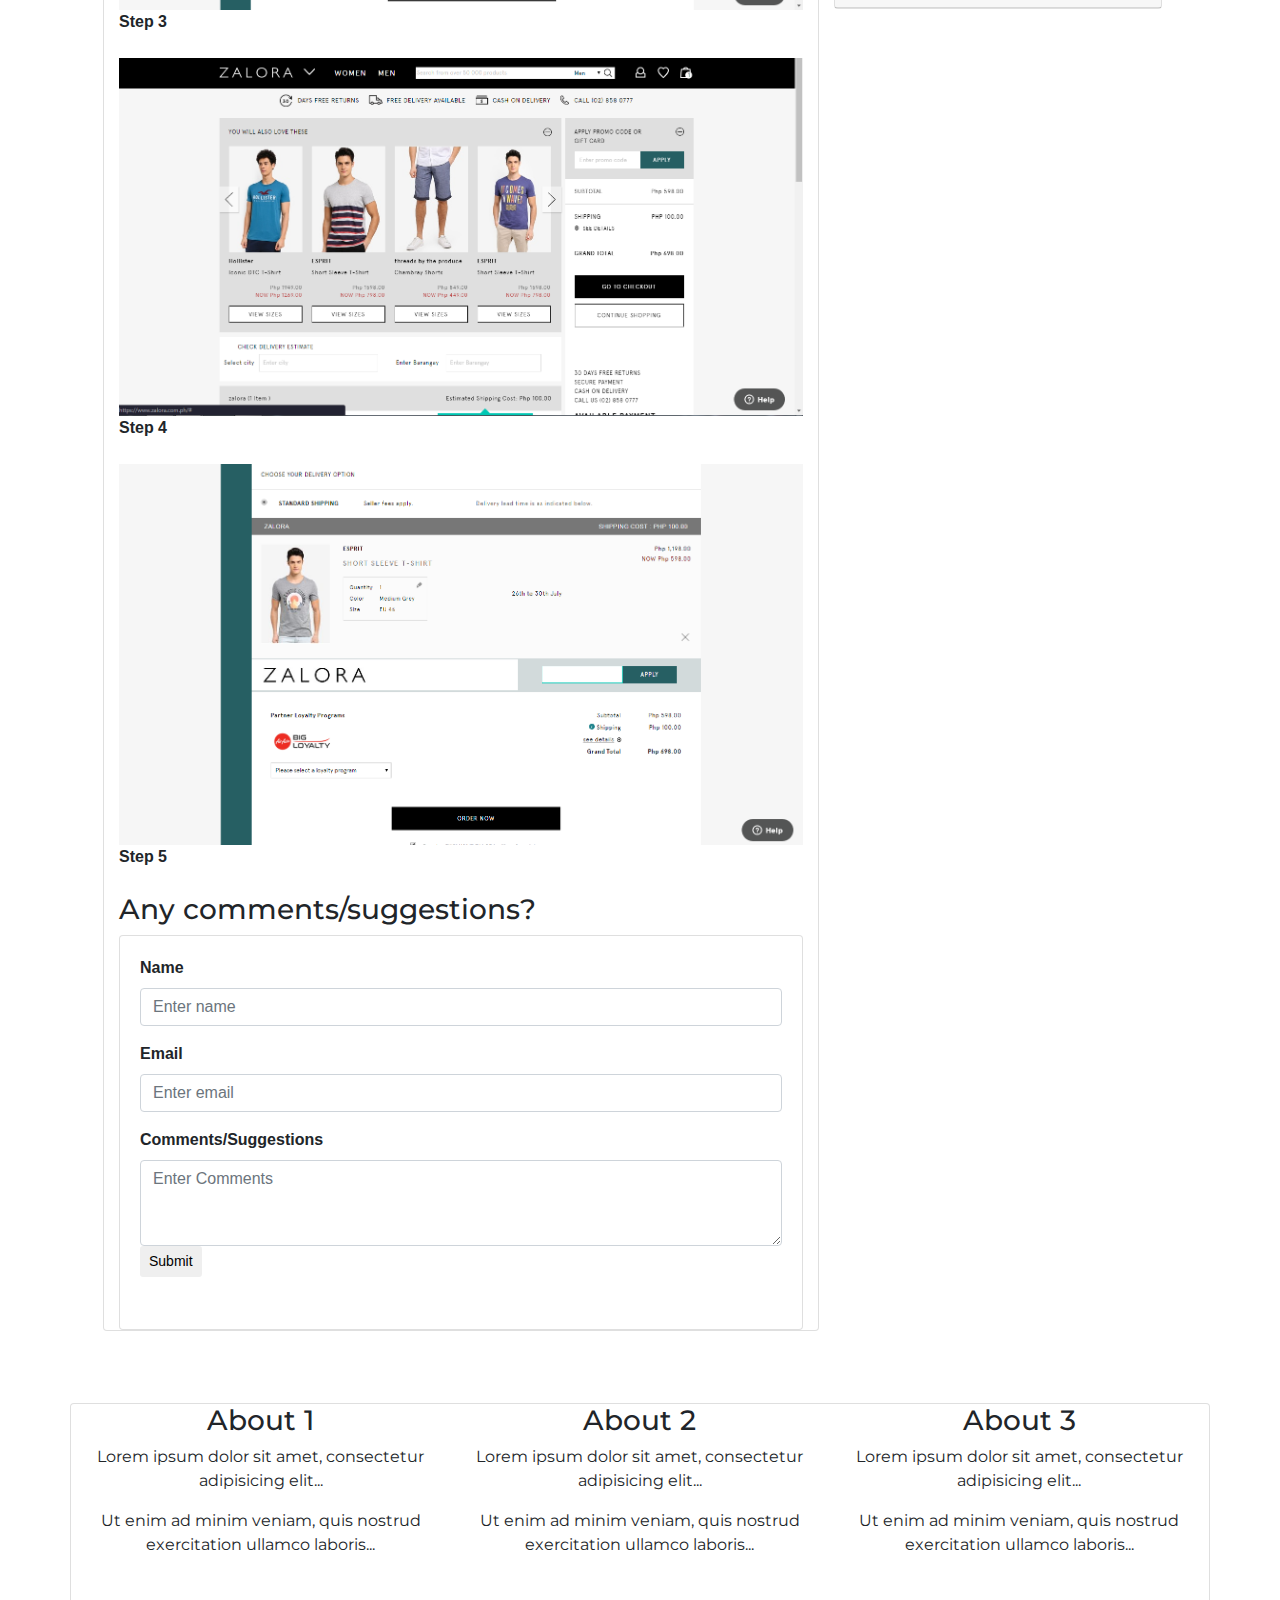
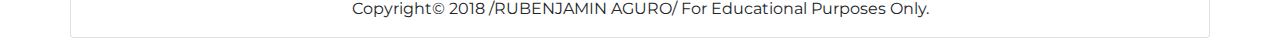
<file: zalora.html>
<!DOCTYPE html>
<html lang="en">
<head>
	<!-- required meta tags -->
	<meta charset="utf-8">
	<meta name="viewport" content="width=device-width, initial-scale=1.0, maximum-scale=1.0, shrink-to-fit=no">
	<meta hhtp-equiv="X-UA-Compatible" content="IE-Edge">

	<title>Zalora</title>

	<!-- Bootstrap css -->
	<link rel="stylesheet" type="text/css" href="assets/css/bootstrap.min.css">

	<!-- external css -->
	<link rel="stylesheet" type="text/css" href="assets/css/zalora.css">

	<!-- google fonts -->
	<link rel="stylesheet" href="https://fonts.googleapis.com/css?family=Montserrat">

	<!-- Font Icons -->
	<link rel="stylesheet" href="https://use.fontawesome.com/releases/v5.1.0/css/all.css" integrity="sha384-lKuwvrZot6UHsBSfcMvOkWwlCMgc0TaWr+30HWe3a4ltaBwTZhyTEggF5tJv8tbt" crossorigin="anonymous">
</head>

<body>


	<div class="container px-0">
		<header>
			<!-- <p class="text-center weshop mt-5"><i class="fas fa-shopping-cart"></i> WE SHOP</p> -->
			<a href="weshop3.html"><img src="assets/images/logo.png" alt="logo"></a>
		</header>
		<nav class="navbar navbar-expand-lg navbar-light">
			<button class="navbar-toggler" type="button" data-toggle="collapse" data-target="#navbarNav">
				<span class="navbar-toggler-icon"></span>
			</button>
			<div class="collapse navbar-collapse" id="navbarNav">
				<ul class="navbar-nav mr-auto">
					<li class="nav-item">
						<a class="nav-link nav-text mx-2" id="nav-text" href="capstone1.html">HOME</a>
					</li>
					<li class="nav-item">
						<a class="nav-link nav-text mx-2" id="nav-text" href="lazada.html"><i class="fas fa-mobile-alt"></i> LAZADA</a>
					</li>
					<li class="nav-item">
						<a class="nav-link nav-text mx-2" id="nav-text" href="honestbee.html"><i class="fas fa-utensils"></i> HONESTBEE</a>
					</li>
					<li class="nav-item">
						<a class="nav-link nav-text mx-2" id="nav-text" href="medgrocer.html"><i class="fas fa-prescription-bottle-alt"></i> MEDGROCER</a>
					</li>
					<li class="nav-item">
						<a class="nav-link nav-text mx-2" id="nav-text" href="zalora.html"><i class="fas fa-tshirt"></i> ZALORA</a>
					</li>
					<li class="nav-item">
						<a class="nav-link nav-text mx-2" id="nav-text" href="aboutus.html"> ABOUT US</a>
					</li>
				</ul>

			</div>
		</nav>	<!-- end of nav -->
<br>
		<div class="row px-5">
			<div class=" card col-sm-8">
				<h1>About <a href="https://zalora.com.ph" target="_blank">Zalora</a>:</h1>
				<br>	
				<p>Lorem ipsum dolor sit amet, consectetur adipisicing elit, sed do eiusmod
				tempor incididunt ut labore et dolore magna aliqua. Ut enim ad minim veniam,
				quis nostrud exercitation ullamco laboris nisi ut aliquip ex ea commodo
				consequat. Duis aute irure dolor in reprehenderit in voluptate velit esse
				cillum dolore eu fugiat nulla pariatur. Excepteur sint occaecat cupidatat non
				proident, sunt in culpa qui officia deserunt mollit anim id est laborum.	</p>
				<h1>How to order:</h1>
				<img src="assets/images/zal1.png" class="img-fluid" alt="Responsive image">		
				<figcaption><strong>Step 1</strong></figcaption>
				<br>	
				<img src="assets/images/zal2.png" class="img-fluid" alt="Responsive image">		
				<figcaption><strong>Step 2</strong></figcaption>
				<br>	
				<img src="assets/images/zal3.png" class="img-fluid" alt="Responsive image">		
				<figcaption><strong>Step 3</strong></figcaption>
				<br>	
				<img src="assets/images/zal4.png" class="img-fluid" alt="Responsive image">		
				<figcaption><strong>Step 4</strong></figcaption>
				<br>	
				<img src="assets/images/zal5.png" class="img-fluid" alt="Responsive image">		
				<figcaption><strong>Step 5</strong></figcaption>
				<br>	
				<h3>Any comments/suggestions?</h3>
				<div class="card">

				<form class="card-body">
					<div class="form-group">
						<label for="name"><strong>Name</strong></label>
						<input type="text" class="form-control" placeholder="Enter name">
					</div>
					
					<div class="form-group">
						<label for="email"><strong>Email</strong></label>
						<input type="email" class="form-control" id="exampleInputEmail1" aria-describedby="emailHelp" placeholder="Enter email">
					</div>				  

					<div class="form-group">
						<label for="text-area"><strong>Comments/Suggestions</strong></label>
						<textarea class="form-control" id="text-area" rows="3" placeholder="Enter Comments"></textarea>
		  			<button class="btn btn-outline-default btn-sm mb-3">Submit</button>
					</div>

				</form>
			</div> <!-- end card -->
				

		</div> <!-- end col-8 -->

			<div class="col-sm-4">
				<div class="card">
	  				<div class="card-body">	
		  				<h4>DEALS OF THE DAY</h4>	
	  					<img src="assets/images/zaldeal.png" class="img-fluid" alt="Responsive image">		
	  				</div>
  				</div>	
  				<br>	
  				<div class="card">
  					<div class="card-body">	
		  				<h4>VOUCHER OF THE DAY</h4>	
		  				<img src="assets/images/zalvouch.png" class="img-fluid" alt="Responsive image">		
  					</div>
  				</div>
				<br>	
				<div class="card mt-1">
					<div class="card-header">
						<h3> Voucher Archives</h3>
						<ul>
							<li><a href="#">January(2)</a></li>
							<br>	
							<li><a href="#">February(13)</a></li>
							<br>	
							<li><a href="#">March(15)</a></li>
							<br>	
							<li><a href="#">April(5)</a></li>
							<br>	
							<li><a href="#">May(7)</a></li>
							<br>	
							<li><a href="#">June(16)</a></li>
							<br>	
							<li><a href="#">July(9)</a></li>
							<br>	
							<li><a href="#">August(17)</a></li>
							<br>	
							<li><a href="#">September(21)</a></li>
							<br>	
							<li><a href="#">October(5)</a></li>
							<br>	
							<li><a href="#">November(16)</a></li>
							<br>	
							<li><a href="#">December(5)</a></li>
						</ul>
					</div>
					
				</div>	
			</div>
			</div>

<br>
<br>
<br>

		<footer class="jumbotron-light card text-center">
			<div class="container">
			  <div class="row">
			    <div class="col-sm-4">
			      <h3 class="align-center">About 1</h3>
			      <p>Lorem ipsum dolor sit amet, consectetur adipisicing elit...</p>
			      <p>Ut enim ad minim veniam, quis nostrud exercitation ullamco laboris...</p>
			    </div>
			    <div class="col-sm-4">
			      <h3 class="align-center">About 2</h3>
			      <p>Lorem ipsum dolor sit amet, consectetur adipisicing elit...</p>
			      <p>Ut enim ad minim veniam, quis nostrud exercitation ullamco laboris...</p>
			    </div>
			    <div class="col-sm-4">
			      <h3 class="align-center">About 3</h3>        
			      <p>Lorem ipsum dolor sit amet, consectetur adipisicing elit...</p>
			      <p>Ut enim ad minim veniam, quis nostrud exercitation ullamco laboris...</p>
			    </div>
			  </div> <!-- end container -->
			  <br>
			  <div class="col-sm-4-offset-4">
			  	<p>Copyright&copy; 2018 /RUBENJAMIN AGURO/ For Educational Purposes Only.</p>
			  </div>
			</div>
			<div>
				
			</div>
		</footer>



	</div>
















































<!-- jquery first, then popper.js, then bootstrap -->
<script src="https://code.jquery.com/jquery-3.3.1.slim.min.js" integrity="sha384-q8i/X+965DzO0rT7abK41JStQIAqVgRVzpbzo5smXKp4YfRvH+8abtTE1Pi6jizo" crossorigin="anonymous"></script>
<script src="https://cdnjs.cloudflare.com/ajax/libs/popper.js/1.14.3/umd/popper.min.js" integrity="sha384-ZMP7rVo3mIykV+2+9J3UJ46jBk0WLaUAdn689aCwoqbBJiSnjAK/l8WvCWPIPm49" crossorigin="anonymous"></script>
<script src="https://stackpath.bootstrapcdn.com/bootstrap/4.1.1/js/bootstrap.min.js" integrity="sha384-smHYKdLADwkXOn1EmN1qk/HfnUcbVRZyYmZ4qpPea6sjB/pTJ0euyQp0Mk8ck+5T" crossorigin="anonymous"></script>

<!-- external bootstrap js -->
<script src="assets/js/bootstrap.min.js"></script>

</body>
</html>
</file>
<file: assets/css/capstone1.css>
* {
 	margin: 0;
 	padding: 0;
 	box-sizing: border-box;
 }
 
body {
	background-image: url(../images/online-shopping.jpg);
	background-size: cover;
	background-repeat: no-repeat;
	-webkit-background-size: cover;
	-moz-background-size: cover;
	-o-background-size: cover;
	background-position: center;
	background-attachment: fixed;	
}

.carousel-picture {
	height: 100%;
	width: 100%;
}

a, p, h3, h2 {
	font-family: "Montserrat", sans-serif
}

#demo {
	width: 90%;
	margin-left: 5%;
}

.weshop{
	height: 120px;
	width: 10%;
	margin-left: 10%;
	border-radius: 15px;
}

.nav-text {
	font-size: 20px;
	color: black;
}

#nav-text {
	font-size: 20px;
	color: black;
}

.navbar {
	border-radius: 15px;
}

footer {
	border: 2px solid black;
	background-color: white;
	border-radius: 15px;
}

.logo {
	height: 200px;
	width: 100px;
	border-radius: 20px;
}

iframe {
	margin-left: 5%;
}

img[alt*="logo"]{
	width: 50px;
	height: 50px;
	margin-top: 20px;
	display: block;
	margin-right: 20px;
	border-radius: 10px;
}
</file>
<file: assets/css/lazada.css>
* {
 	margin: 0;
 	padding: 0;
 	box-sizing: border-box;
 }
 
body {
	background-image: url(../images/lazada3.jpg);
/*	background-color: orange;*/
	background-size: cover;
	background-repeat: no-repeat;
	-webkit-background-size: cover;
	-moz-background-size: cover;
	-o-background-size: cover;
	background-position: center;
	background-attachment: fixed;	
}

.carousel-picture {
	height: 100%;
	width: 100%;
}

a, p, h3, h2 {
	font-family: "Montserrat", sans-serif
}

#demo {
	width: 90%;
	margin-left: 5%;
}

.weshop{
	height: 120px;
	width: 10%;
	margin-left: 10%;
	border-radius: 15px;
}



.nav-text {
	font-size: 20px;
	color: black;
}

#nav-text {
	font-size: 20px;
	color: black;
}

.navbar {
	border-radius: 15px;
}

/*footer {
	border: 2px solid black;
	background-color: white;
	border-radius: 15px;
}*/

.logo {
	height: 200px;
	width: 100px;
	border-radius: 20px;
}

iframe {
	margin-left: 5%;
}

img[alt*="logo"]{
	width: 50px;
	height: 50px;
	margin-top: 20px;
	display: block;
	margin-right: 20px;
	border-radius: 10px;
}
</file>
<file: assets/css/medgrocer.css>
* {
 	margin: 0;
 	padding: 0;
 	box-sizing: border-box;
 }
 
body {
	background-image: url(../images/medgrocer2.jpg);
	/*background-color: teal;*/
	background-size: cover;
	background-repeat: no-repeat;
	-webkit-background-size: cover;
	-moz-background-size: cover;
	-o-background-size: cover;
	background-position: center;
	background-attachment: fixed;	
}

.carousel-picture {
	height: 100%;
	width: 100%;
}

a, p, h3, h2 {
	font-family: "Montserrat", sans-serif
}

#demo {
	width: 90%;
	margin-left: 5%;
}

.weshop{
	height: 120px;
	width: 10%;
	margin-left: 10%;
	border-radius: 15px;
}

.nav-text {
	font-size: 20px;
	color: black;
}

#nav-text {
	font-size: 20px;
	color: black;
}

.navbar {
	border-radius: 15px;
}

footer {
	border: 2px solid black;
	background-color: white;
	border-radius: 15px;
}

.logo {
	height: 200px;
	width: 100px;
	border-radius: 20px;
}

iframe {
	margin-left: 5%;
}

img[alt*="logo"]{
	width: 50px;
	height: 50px;
	margin-top: 20px;
	display: block;
	margin-right: 20px;
	border-radius: 10px;
}
</file>
<file: assets/css/zalora.css>
* {
 	margin: 0;
 	padding: 0;
 	box-sizing: border-box;
 }
 
body {
	background-image: url(../images/zalora3.jpg);
	/*background-color: green;*/
	background-size: cover;
	background-repeat: no-repeat;
	-webkit-background-size: cover;
	-moz-background-size: cover;
	-o-background-size: cover;
	background-position: center;
	background-attachment: fixed;	
}

.carousel-picture {
	height: 100%;
	width: 100%;
}

a, p, h3, h2 {
	font-family: "Montserrat", sans-serif
}

#demo {
	width: 90%;
	margin-left: 5%;
}

.weshop{
	height: 120px;
	width: 10%;
	margin-left: 10%;
	border-radius: 15px;
}

.nav-text {
	font-size: 20px;
	color: black;
}

#nav-text {
	font-size: 20px;
	color: black;
}

.navbar {
	border-radius: 15px;
}

footer {
	border: 2px solid black;
	background-color: white;
	border-radius: 15px;
}

.logo {
	height: 200px;
	width: 100px;
	border-radius: 20px;
}

iframe {
	margin-left: 5%;
}

img[alt*="logo"]{
	width: 50px;
	height: 50px;
	margin-top: 20px;
	display: block;
	margin-right: 20px;
	border-radius: 10px;
}
</file>
